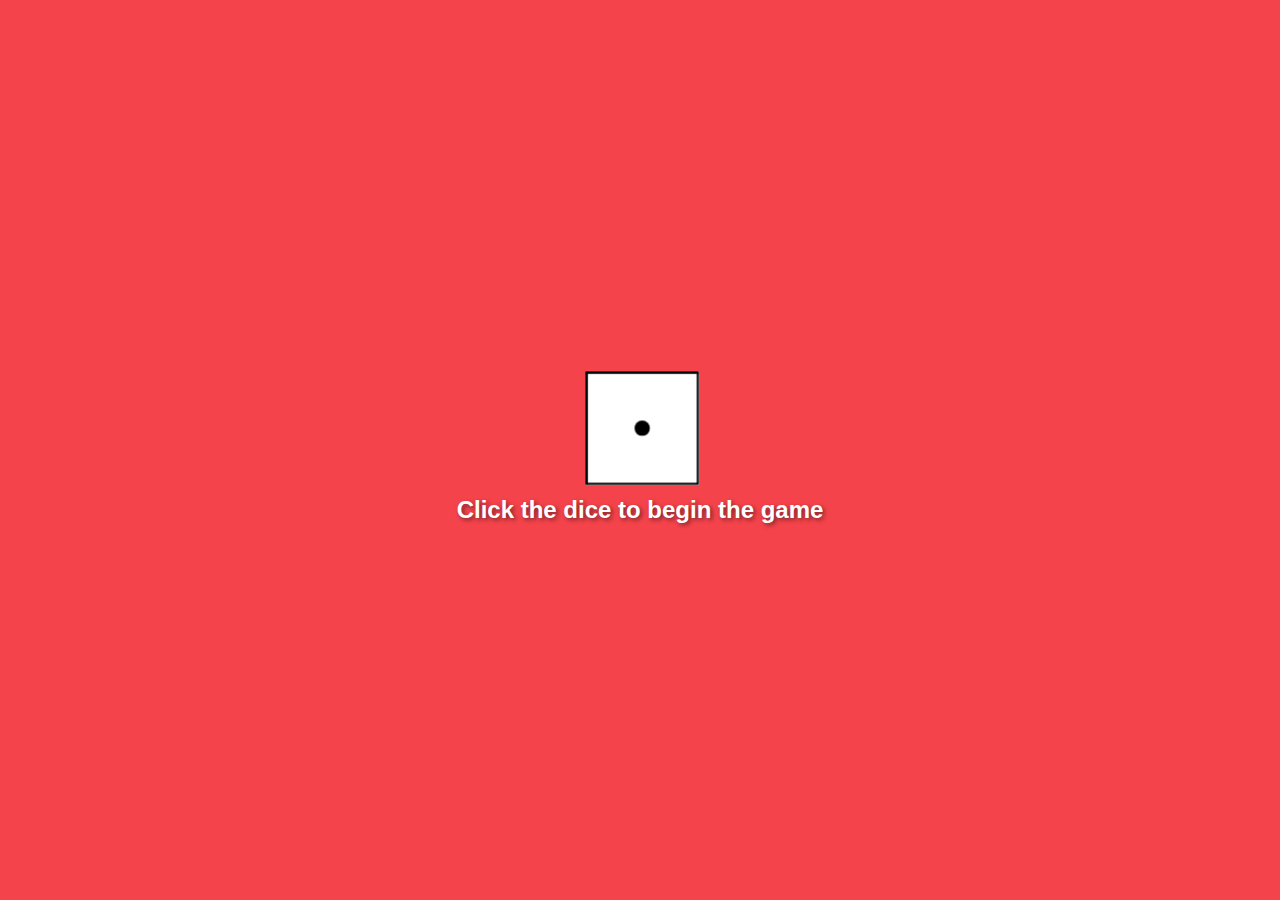
<file: index.html>
<!DOCTYPE html>
<html lang="en">
<head>
  <meta charset="UTF-8" />
  <meta name="viewport" content="width=device-width, initial-scale=1.0" />
  <title>🎲 Interactive 3D Dice - Word Color Game</title>
  <style>
    :root {
      --main-color: #f4434b;
      --dice-size: 100px;
    }
    body {
      margin: 0;
      font-family: Arial, sans-serif;
      background-color: var(--main-color);
      color: #000;
      overflow: hidden;
      transition: background-color 0.4s ease-in-out;
    }
    .container {
      position: relative;
      width: 100vw;
      height: 100vh;
      display: flex;
      justify-content: center;
      align-items: center;
      flex-direction: column;
    }
    .wordmap {
      position: absolute;
      top: 50%;
      left: 50%;
      transform: translate(-50%, -50%);
      width: 90vw;
      height: 90vh;
      display: grid;
      grid-template-areas:
        "top top top"
        "left center right"
        "bottom bottom bottom";
      grid-template-columns: 1fr auto 1fr;
      grid-template-rows: auto auto auto;
      pointer-events: none;
      font-weight: bold;
      gap: 6rem;
    }
    .wordmap span {
      display: flex;
      align-items: center;
      justify-content: center;
      font-size: 1.5rem;
      text-align: center;
    }
    .top { grid-area: top; }
    .left { grid-area: left; }
    .center { grid-area: center; }
    .right { grid-area: right; }
    .bottom { grid-area: bottom; }

    .scene {
      width: var(--dice-size);
      height: var(--dice-size);
      perspective: 600px;
      z-index: 1;
    }
    .cube {
      width: 100%;
      height: 100%;
      position: relative;
      transform-style: preserve-3d;
      transform: rotateX(0deg) rotateY(0deg);
      transition: transform 1s ease-in-out;
      cursor: pointer;
    }
    .face {
      position: absolute;
      width: 100%;
      height: 100%;
      background: #fff;
      border: 2px solid #000;
      display: grid;
      grid-template-columns: repeat(3, 1fr);
      grid-template-rows: repeat(3, 1fr);
    }
    .dot {
      width: 14px;
      height: 14px;
      background: #000;
      border-radius: 50%;
      align-self: center;
      justify-self: center;
    }
    .face1 { transform: rotateY(0deg) translateZ(calc(var(--dice-size)/2)); }
    .face2 { transform: rotateY(90deg) translateZ(calc(var(--dice-size)/2)); }
    .face3 { transform: rotateY(180deg) translateZ(calc(var(--dice-size)/2)); }
    .face4 { transform: rotateY(-90deg) translateZ(calc(var(--dice-size)/2)); }
    .face5 { transform: rotateX(90deg) translateZ(calc(var(--dice-size)/2)); }
    .face6 { transform: rotateX(-90deg) translateZ(calc(var(--dice-size)/2)); }

    .ripple {
      position: fixed;
      width: 200px;
      height: 200px;
      background-color: var(--main-color);
      border-radius: 50%;
      transform: scale(0);
      animation: spreadColor 0.6s ease forwards;
      z-index: 0;
      pointer-events: none;
    }
    @keyframes spreadColor {
      0% {
        transform: scale(0);
        opacity: 0.9;
      }
      70% {
        transform: scale(15);
        opacity: 1;
      }
      100% {
        transform: scale(25);
        opacity: 0;
      }
    }
    .label {
      margin-top: 20px;
      font-weight: bold;
      text-align: center;
    }
    #colorName {
      font-size: 3.5rem;
      font-weight: 900;
    }
    .start-text {
      margin-top: 20px;
      font-size: 1.5rem;
      font-weight: bold;
      text-align: center;
      color: #fff;
      text-shadow: 2px 2px 4px rgba(0,0,0,0.5);
    }
    .hidden {
      display: none !important;
    }
    .action-buttons {
      margin-top: 30px;
      display: flex;
      gap: 20px;
      align-items: center;
    }
    .btn {
      padding: 12px 24px;
      border: none;
      border-radius: 8px;
      font-size: 1.1rem;
      font-weight: bold;
      cursor: pointer;
      transition: all 0.3s ease;
      text-decoration: none;
      display: flex;
      align-items: center;
      gap: 8px;
    }
    .btn-reroll {
      background-color: rgba(255, 255, 255, 0.2);
      color: white;
      border: 2px solid rgba(255, 255, 255, 0.3);
    }
    .btn-reroll:hover {
      background-color: rgba(255, 255, 255, 0.3);
      transform: translateY(-2px);
    }
    .btn-continue {
      background-color: #fff;
      color: #333;
      border: 2px solid #fff;
    }
    .btn-continue:hover {
      background-color: #f0f0f0;
      transform: translateY(-2px);
    }
    .reroll-icon {
      font-size: 1.2rem;
    }
  </style>
</head>
<body>
  <div class="container">
    <div class="scene" onclick="rollDice(event)">
      <div class="cube" id="cube">
        <div class="face face1"><div class="dot" style="grid-area: 2 / 2;"></div></div>
        <div class="face face2">
          <div class="dot" style="grid-area: 1 / 1;"></div>
          <div class="dot" style="grid-area: 3 / 3;"></div>
        </div>
        <div class="face face3">
          <div class="dot" style="grid-area: 1 / 1;"></div>
          <div class="dot" style="grid-area: 2 / 2;"></div>
          <div class="dot" style="grid-area: 3 / 3;"></div>
        </div>
        <div class="face face4">
          <div class="dot" style="grid-area: 1 / 1;"></div>
          <div class="dot" style="grid-area: 1 / 3;"></div>
          <div class="dot" style="grid-area: 3 / 1;"></div>
          <div class="dot" style="grid-area: 3 / 3;"></div>
        </div>
        <div class="face face5">
          <div class="dot" style="grid-area: 1 / 1;"></div>
          <div class="dot" style="grid-area: 1 / 3;"></div>
          <div class="dot" style="grid-area: 2 / 2;"></div>
          <div class="dot" style="grid-area: 3 / 1;"></div>
          <div class="dot" style="grid-area: 3 / 3;"></div>
        </div>
        <div class="face face6">
          <div class="dot" style="grid-area: 1 / 1;"></div>
          <div class="dot" style="grid-area: 1 / 3;"></div>
          <div class="dot" style="grid-area: 2 / 1;"></div>
          <div class="dot" style="grid-area: 2 / 3;"></div>
          <div class="dot" style="grid-area: 3 / 1;"></div>
          <div class="dot" style="grid-area: 3 / 3;"></div>
        </div>
      </div>
    </div>
    <div class="label hidden" id="resultLabel">
      <div>Your Color<br><span id="colorName">RED</span></div>
    </div>
    <div class="start-text" id="startText">
      Click the dice to begin the game
    </div>
    <div class="action-buttons hidden" id="actionButtons">
      <button class="btn btn-reroll" id="rerollBtn">
        <span class="reroll-icon">🎲</span>
        Re-roll
      </button>
      <a href="cards.html" class="btn btn-continue" id="continueBtn">
        Continue →
      </a>
    </div>
    <div class="wordmap hidden" id="wordmap">
      <span class="top"></span>
      <span class="left"></span>
      <span class="center"></span>
      <span class="right"></span>
      <span class="bottom"></span>
    </div>
  </div>
  <script>
    const cube = document.getElementById("cube");
    const colorName = document.getElementById("colorName");
    const startText = document.getElementById("startText");
    const resultLabel = document.getElementById("resultLabel");
    const wordmap = document.getElementById("wordmap");
    const actionButtons = document.getElementById("actionButtons");
    const rerollBtn = document.getElementById("rerollBtn");
    const colors = ["#f4434b", "#ffeb3b", "#4caf50", "#2196f3", "#9c27b0", "#ff9800"];
    const colorNames = ["RED", "YELLOW", "GREEN", "BLUE", "PURPLE", "ORANGE"];
    const wordBank = {
      RED: ["passion", "fire", "danger", "power", "rebellion", "desire", "blood", "heat", "love", "urgency", "chaos", "strength"],
      YELLOW: ["sunshine", "curiosity", "alertness", "joy", "youth", "radiance", "caution", "spark", "light", "clarity", "playfulness", "hope"],
      GREEN: ["growth", "calm", "envy", "nature", "rebirth", "balance", "roots", "softness", "healing", "patience", "life", "freshness"],
      BLUE: ["sadness", "depth", "wisdom", "sea", "loyalty", "memory", "serenity", "melancholy", "logic", "sleep", "dream", "cool"],
      PURPLE: ["mystery", "royalty", "fantasy", "magic", "dusk", "introspection", "spirituality", "shadow", "surreal", "wonder", "imagination", "elegance"],
      ORANGE: ["creativity", "warmth", "energy", "movement", "adventure", "transformation", "boldness", "autumn", "joy", "mischief", "rhythm", "glow"]
    };

    let gameStarted = false;
    let isRolling = false;

    // Function to save game result to localStorage
    function saveToLocalStorage(color, words, timestamp) {
      const gameResult = {
        color: color,
        words: words,
        timestamp: timestamp,
        colorHex: colors[colorNames.indexOf(color)]
      };
      
      // Get existing results or initialize empty array
      let gameHistory = JSON.parse(localStorage.getItem('diceGameHistory')) || [];
      
      // Add new result to the beginning of the array
      gameHistory.unshift(gameResult);
      
      // Keep only the last 50 results to prevent localStorage from getting too large
      if (gameHistory.length > 50) {
        gameHistory = gameHistory.slice(0, 50);
      }
      
      // Save back to localStorage
      localStorage.setItem('diceGameHistory', JSON.stringify(gameHistory));
      localStorage.setItem('diceGameLastResult', JSON.stringify(gameResult));
      
      console.log('Game result saved to localStorage:', gameResult);
    }

    // Function to get game history from localStorage
    function getGameHistory() {
      return JSON.parse(localStorage.getItem('diceGameHistory')) || [];
    }

    // Function to get last game result from localStorage
    function getLastResult() {
      return JSON.parse(localStorage.getItem('diceGameLastResult')) || null;
    }

    function rollDice(e) {
      if (isRolling) return; // Prevent multiple rolls during animation
      
      isRolling = true;
      
      // Hide action buttons during any roll
      actionButtons.classList.add("hidden");
      
      // Hide start text and show result elements on first click
      if (!gameStarted) {
        startText.classList.add("hidden");
        resultLabel.classList.remove("hidden");
        wordmap.classList.remove("hidden");
        gameStarted = true;
      }

      const face = Math.floor(Math.random() * 6) + 1;
      let x = 0, y = 0;
      switch (face) {
        case 1: x = 0; y = 0; break;
        case 2: x = 0; y = 90; break;
        case 3: x = 0; y = 180; break;
        case 4: x = 0; y = -90; break;
        case 5: x = -90; y = 0; break;
        case 6: x = 90; y = 0; break;
      }
      cube.style.transform = `rotateX(${x}deg) rotateY(${y}deg)`;

      const pickedColor = colorNames[face - 1];
      colorName.textContent = pickedColor;

      const shuffled = [...wordBank[pickedColor]].sort(() => 0.5 - Math.random());
      const selectedWords = shuffled.slice(0, 7); // Get 7 words for storage
      
      wordmap.querySelector(".top").textContent = selectedWords[0];
      wordmap.querySelector(".left").innerHTML = selectedWords[1] + "<br>" + selectedWords[2];
      wordmap.querySelector(".right").innerHTML = selectedWords[3] + "<br>" + selectedWords[4];
      wordmap.querySelector(".bottom").innerHTML = selectedWords[5] + "<br>" + selectedWords[6];

      // Save to localStorage
      const timestamp = new Date().toISOString();
      saveToLocalStorage(pickedColor, selectedWords, timestamp);

      const ripple = document.createElement("div");
      ripple.classList.add("ripple");
      ripple.style.left = `${e.clientX - 100}px`;
      ripple.style.top = `${e.clientY - 100}px`;
      ripple.style.backgroundColor = colors[face - 1];
      document.body.appendChild(ripple);

      document.documentElement.style.setProperty('--main-color', colors[face - 1]);
      
      // Show action buttons after animation completes (after any roll)
      setTimeout(() => {
        actionButtons.classList.remove("hidden");
        isRolling = false;
      }, 1000);
      
      setTimeout(() => ripple.remove(), 600);
    }

    // Re-roll button functionality
    rerollBtn.addEventListener('click', function(e) {
      e.preventDefault();
      rollDice(e);
    });

    // Expose functions to global scope for console access
    window.getDiceGameHistory = getGameHistory;
    window.getLastDiceResult = getLastResult;
    window.clearDiceGameHistory = function() {
      localStorage.removeItem('diceGameHistory');
      localStorage.removeItem('diceGameLastResult');
      console.log('Dice game history cleared');
    };
  </script>
</body>
</html>
</file>
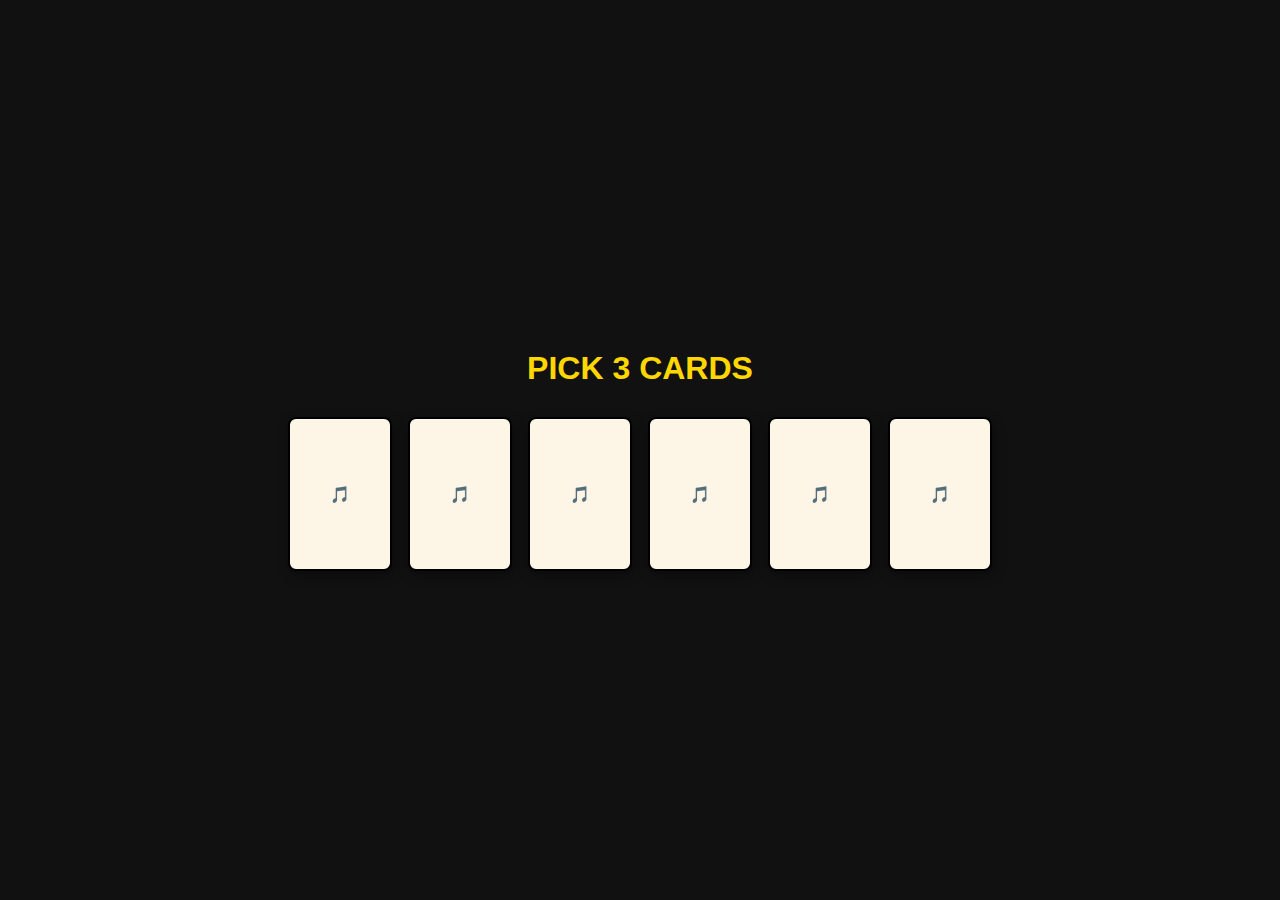
<file: cards.html>
<!DOCTYPE html>
<html lang="en">
<head>
  <meta charset="UTF-8" />
  <meta name="viewport" content="width=device-width, initial-scale=1.0"/>
  <title>🎴 Pick Your Genre</title>
  <style>
    body {
      margin: 0;
      background-color: #111;
      color: #FFD700;
      font-family: Arial, sans-serif;
      display: flex;
      flex-direction: column;
      align-items: center;
      justify-content: center;
      height: 100vh;
    }
    h1 {
      margin-bottom: 30px;
    }
    .card-container {
      display: flex;
      justify-content: center;
      gap: 16px;
      flex-wrap: wrap;
    }
    .card {
      width: 100px;
      height: 150px;
      background-color: #FDF5E6;
      color: black;
      border: 2px solid #000;
      border-radius: 8px;
      box-shadow: 2px 4px 12px rgba(0, 0, 0, 0.4);
      display: flex;
      align-items: center;
      justify-content: center;
      font-size: 1rem;
      cursor: pointer;
      transition: transform 0.3s, opacity 0.3s;
      text-align: center;
    }
    .card.selected {
      transform: translateY(-10px);
      border: 2px solid #FFD700;
    }
    .fade-out {
      opacity: 0;
      pointer-events: none;
      transition: opacity 0.4s ease;
    }
  </style>
</head>
<body>
  <h1 id="instruction">PICK 3 CARDS</h1>
  <div class="card-container" id="cardContainer"></div>

  <script>
    const instruction = document.getElementById('instruction');
    const cardContainer = document.getElementById('cardContainer');
    const genrePool = [
      "Synthwave", "Vaporwave", "Ambient", "Breakcore", "Glitch Pop", "Electroclash", "IDM (Intelligent Dance Music)", "Trip-Hop",
      "Shoegaze", "Post-Rock", "Math Rock", "Garage Rock", "Grunge", "Punk", "Psychedelic Rock", "Emo Revival",
      "Indie Pop", "Dream Pop", "Hyperpop", "Bedroom Pop", "Art Pop", "Bubblegum Pop", "Lo-fi Pop", "Synthpop",
      "Boom Bap", "Cloud Rap", "Trap", "Jazz Rap", "R&B", "Alt R&B", "Drill", "Lo-fi Hip-Hop",
      "Jazz Fusion", "Acid Jazz", "Neoclassical", "Baroque Pop", "Experimental Jazz", "Chillhop", "Electroacoustic", "Orchestral",
      "Bossa Nova", "Afrobeat", "Reggaeton", "Korean Indie", "Celtic Folk", "City Pop", "Tuvan Throat Singing", "Latin Psychedelia"
    ];

    let pickedCards = [];

    // Function to save card game result to localStorage
    function saveCardResultToLocalStorage(selectedGenre, pickedGenres, timestamp) {
      const cardResult = {
        finalGenre: selectedGenre,
        pickedGenres: pickedGenres,
        timestamp: timestamp
      };
      
      // Save the card result separately
      localStorage.setItem('cardGameResult', JSON.stringify(cardResult));
      
      // Also update the combined game session data
      const lastDiceResult = JSON.parse(localStorage.getItem('diceGameLastResult')) || null;
      if (lastDiceResult) {
        const combinedSession = {
          dice: lastDiceResult,
          cards: cardResult,
          sessionTimestamp: timestamp
        };
        
        // Get existing sessions or initialize empty array
        let gameSessions = JSON.parse(localStorage.getItem('gameSessionHistory')) || [];
        
        // Add new session to the beginning
        gameSessions.unshift(combinedSession);
        
        // Keep only the last 25 sessions
        if (gameSessions.length > 25) {
          gameSessions = gameSessions.slice(0, 25);
        }
        
        localStorage.setItem('gameSessionHistory', JSON.stringify(gameSessions));
        localStorage.setItem('lastGameSession', JSON.stringify(combinedSession));
      }
      
      console.log('Card game result saved to localStorage:', cardResult);
    }

    // Function to get card game result from localStorage
    function getCardResult() {
      return JSON.parse(localStorage.getItem('cardGameResult')) || null;
    }

    // Function to get complete game sessions
    function getGameSessions() {
      return JSON.parse(localStorage.getItem('gameSessionHistory')) || [];
    }

    // Function to get last complete session
    function getLastSession() {
      return JSON.parse(localStorage.getItem('lastGameSession')) || null;
    }

    function shuffle(array) {
      for (let i = array.length - 1; i > 0; i--) {
        const j = Math.floor(Math.random() * (i + 1));
        [array[i], array[j]] = [array[j], array[i]];
      }
      return array;
    }

    function dealCards() {
      const selectedGenres = shuffle([...genrePool]).slice(0, 6);
      selectedGenres.forEach(genre => {
        const card = document.createElement('div');
        card.className = 'card';
        card.dataset.genre = genre;
        card.textContent = '🎵';
        cardContainer.appendChild(card);
      });
    }

    function handleInitialPick(e) {
      if (!e.target.classList.contains('card')) return;

      const card = e.target;
      if (card.classList.contains('selected')) {
        card.classList.remove('selected');
        pickedCards = pickedCards.filter(c => c !== card);
      } else if (pickedCards.length < 3) {
        card.classList.add('selected');
        pickedCards.push(card);
      }

      const remaining = 3 - pickedCards.length;
      instruction.textContent = `PICK ${remaining} CARD${remaining !== 1 ? 'S' : ''}`;

      if (pickedCards.length === 3) {
        cardContainer.removeEventListener('click', handleInitialPick);
        setTimeout(() => {
          revealGenres();
        }, 800);
      }
    }

    function revealGenres() {
      const revealedGenres = pickedCards.map(card => card.dataset.genre);
      cardContainer.innerHTML = '';
      revealedGenres.forEach(genre => {
        const div = document.createElement('div');
        div.className = 'card';
        div.dataset.genre = genre;
        div.textContent = genre;
        cardContainer.appendChild(div);
      });
      instruction.textContent = 'DISCARD 2 CARDS';

      let discardedCount = 0;
      cardContainer.querySelectorAll('.card').forEach(card => {
        card.addEventListener('click', () => {
          if (discardedCount < 2 && !card.classList.contains('fade-out')) {
            card.classList.add('fade-out');
            discardedCount++;
            setTimeout(() => {
              card.remove();
              if (discardedCount === 2) {
                const remainingCard = cardContainer.querySelector('.card');
                const finalGenre = remainingCard.dataset.genre;
                instruction.textContent = `YOUR GENRE IS ${finalGenre.toUpperCase()}!`;
                cardContainer.innerHTML = `<div class="card">${finalGenre}</div>`;
                
                // Save the result to localStorage
                const timestamp = new Date().toISOString();
                saveCardResultToLocalStorage(finalGenre, revealedGenres, timestamp);
                // Redirect to chat.html after a short delay
                setTimeout(() => {
                  window.location.href = 'chat.html';
                }, 1200);
              }
            }, 400);
          }
        });
      });
    }

    dealCards();
    cardContainer.addEventListener('click', handleInitialPick);

    // Expose functions to global scope for console access
    window.getCardResult = getCardResult;
    window.getGameSessions = getGameSessions;
    window.getLastSession = getLastSession;
    window.clearCardData = function() {
      localStorage.removeItem('cardGameResult');
      localStorage.removeItem('gameSessionHistory');
      localStorage.removeItem('lastGameSession');
      console.log('Card game data cleared');
    };
  </script>
</body>
</html>
</file>
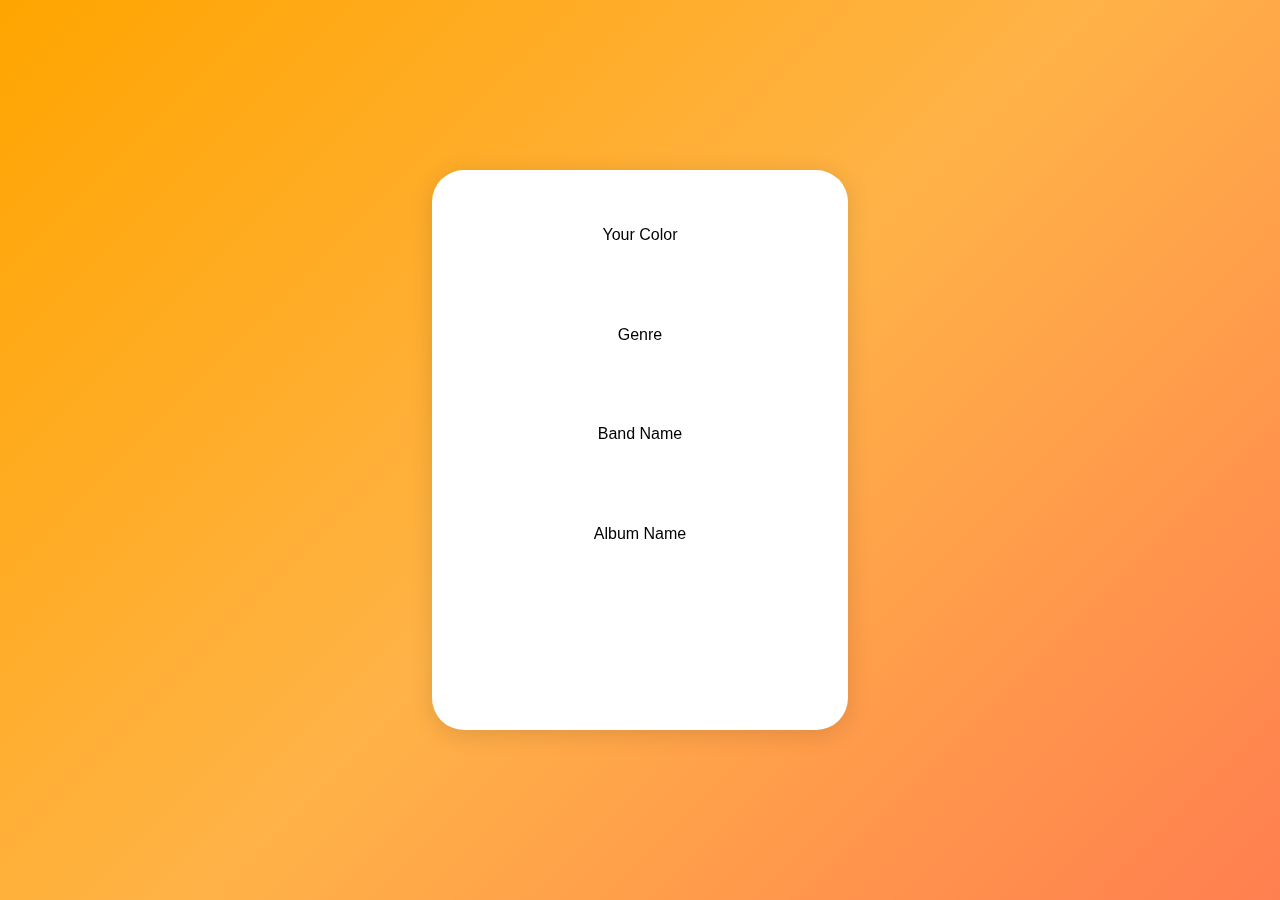
<file: final_moodboard.html>
<!DOCTYPE html>
<html lang="en">
<head>
    <meta charset="UTF-8">
    <meta name="viewport" content="width=device-width, initial-scale=1.0">
    <title>Final Moodboard</title>
    <style>
        body {
            font-family: 'Segoe UI', Arial, sans-serif;
            background: #f5f5f5;
            display: flex;
            justify-content: center;
            align-items: center;
            height: 100vh;
            margin: 0;
        }
        #gradient-bg {
    position: fixed;
    inset: 0;
    width: 100vw;
    height: 100vh;
    z-index: 0;
    pointer-events: none;
    opacity: 1;
    background: linear-gradient(135deg, var(--g1), var(--g2), var(--g3));
    animation: gradientColors 12s ease-in-out infinite alternate;
}

        #finalCard {
            /* background will be set dynamically in JS */
            border-radius: 2rem;
            box-shadow: 0 4px 24px rgba(0,0,0,0.13);
            padding: 2.5rem 3rem;
            min-width: 320px;
            min-height: 480px;
            display: flex;
            flex-direction: column;
            align-items: center;
            animation: fadeIn 1s;
            position: relative;
            z-index: 1;
        }
        .label {
            font-size: 1rem;
            color: #000;
            margin-bottom: 0.25rem;
        }
        .value {
            font-size: 3.5rem;
            font-weight: bold;
            margin-bottom: 1.5rem;
            /* Color will be set dynamically in JS */
            text-shadow: 1px 2px 10px rgba(0,0,0,0.07);
            transition: color 0.3s;
        }
        @keyframes fadeIn {
            from { opacity: 0; transform: translateY(30px); }
            to { opacity: 1; transform: translateY(0); }
        }
    </style>
</head>
<body>
    <div id="gradient-bg"></div>
    <div id="finalCard">
        <p class="label">Your Color</p>
        <h1 id="color" class="value"></h1>

        <p class="label">Genre</p>
        <h1 id="genre" class="value"></h1>

        <p class="label">Band Name</p>
        <h1 id="bandName" class="value"></h1>

        <p class="label">Album Name</p>
        <h1 id="albumName" class="value"></h1>
    </div>

    <script>
        // Map of base colors to hex codes
        const colorMap = {
            Red: '#FF0000',
            Orange: '#FFA500',
            Yellow: '#FFD700',
            Green: '#008000',
            Blue: '#0000FF',
            Violet: '#EE82EE',
            Purple: '#EE82EE' // Add 'Purple' to match possible outputs
        };
        // Map of base colors to animated gradient stops
        const gradientMap = {
            Orange: ["#FFA500", "#FFB347", "#FF7F50"],
            Red: ["#FF0000", "#FF6347", "#FF7F7F"],
            Yellow: ["#FFD700", "#FFFACD", "#FFECB3"],
            Green: ["#008000", "#32CD32", "#00FF7F"],
            Blue: ["#0000FF", "#1E90FF", "#87CEFA"],
            Violet: ["#EE82EE", "#DA70D6", "#D8BFD8"],
            Purple: ["#A020F0", "#EE82EE", "#8A2BE2"]
        };
        // Map of base colors to soft card backgrounds
        const cardBgMap = {
            Red: "#ffe0e0",
            Orange: "#fff1d9",
            Yellow: "#fffde1",
            Green: "#e9ffe1",
            Blue: "#e1e1ff",
            Violet: "#f8e1ff",
            Purple: "#f8e1ff"
        };

        window.addEventListener('DOMContentLoaded', () => {
            // Retrieve the complete game session from localStorage
            const completeGameSession = JSON.parse(localStorage.getItem('completeGameSession') || '{}');

            // Extract values
            const data = {
                color: completeGameSession.dice?.color || '',
                genre: completeGameSession.cards?.finalGenre || '',
                bandName: completeGameSession.chat?.bandName || '',
                albumName: completeGameSession.chat?.albumTitle || ''
            };

            // Normalize color key for map lookup
            const colorKey = (data.color || '').trim().charAt(0).toUpperCase() + (data.color || '').trim().slice(1).toLowerCase();
            const accentColor = colorMap[colorKey] || '#000';

            // Set the animated gradient background using CSS variables for color stops
            const gradientStops = gradientMap[colorKey] || ["#FFA500", "#FFB347", "#FF7F50"];
            const gradientBg = document.getElementById('gradient-bg');
            gradientBg.style.setProperty('--g1', gradientStops[0]);
            gradientBg.style.setProperty('--g2', gradientStops[1]);
            gradientBg.style.setProperty('--g3', gradientStops[2]);

            // Dynamically inject the correct gradient keyframes for this color
            function setDynamicGradientKeyframes(stops) {
                const prev = document.getElementById('dynamic-gradient-keyframes');
                if (prev) prev.remove();
                const style = document.createElement('style');
                style.id = 'dynamic-gradient-keyframes';
                style.textContent = `
                    @keyframes gradientColors {
                        0% {
                            --g1: ${stops[0]};
                            --g2: ${stops[1]};
                            --g3: ${stops[2]};
                        }
                        50% {
                            --g1: ${stops[1]};
                            --g2: ${stops[2]};
                            --g3: ${stops[0]};
                        }
                        100% {
                            --g1: ${stops[0]};
                            --g2: ${stops[1]};
                            --g3: ${stops[2]};
                        }
                    }
                `;
                document.head.appendChild(style);
            }
            setDynamicGradientKeyframes(gradientStops);

            // Set the card background color based on the color
            const cardBgColor = cardBgMap[colorKey] || "#fff";
            document.getElementById('finalCard').style.background = cardBgColor;

            // Populate fields
            document.getElementById('color').textContent = (data.color || '').toUpperCase();
            document.getElementById('genre').textContent = data.genre;
            document.getElementById('bandName').textContent = data.bandName;
            document.getElementById('albumName').textContent = data.albumName;

            // Apply accent color to all big words
            document.querySelectorAll('.value').forEach(el => {
                el.style.color = accentColor;
            });
        });
    </script>
</body>
</html>
</file>
